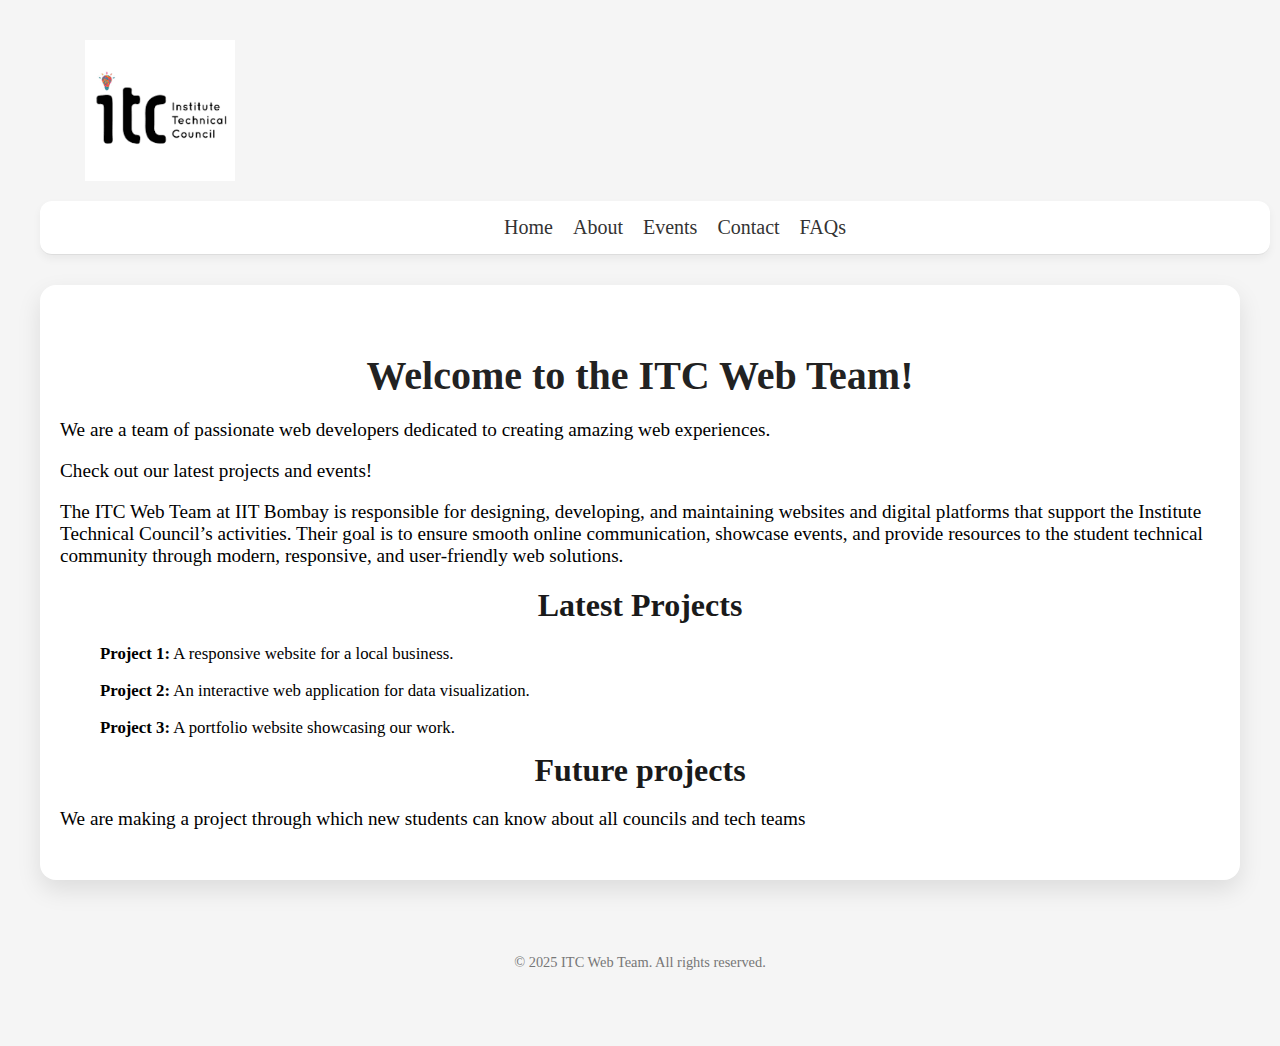
<file: index.html>
<!DOCTYPE html>
<html lang="en">
<head>
    <meta charset="UTF-8">
    <meta name="viewport" content="width=device-width, initial-scale=1.0">
    <title>ITC web Team</title>
    <link rel="stylesheet" href="style.css">
    <link rel="icon" href="download.png" type="images.png">
</head>
<body>
 
    <img src="download().png" alt="itc logo" class="logo">

            <nav class="nav-scroll">
                <ul>
                    <li><a href="index.html">Home</a></li>
                    <li><a href="about.html">About</a></li>
                    <li><a href="events.html">Events</a></li>
                    <li><a href="contact.html">Contact</a></li>
                    <li><a href="FAQs.html">FAQs</a></li>
                </ul>
            </nav>
</body>
    <main class="Home ">
      <div>
        <h1>Welcome to the ITC Web Team!</h1>
        <p>We are a team of passionate web developers dedicated to creating amazing web experiences.</p>
        <p>Check out our latest projects and events!</p>
      </div>

        <div>
      <p>The ITC Web Team at IIT Bombay is responsible for designing, developing, and maintaining websites and digital platforms that support the Institute Technical Council’s activities. Their goal is to ensure smooth online communication, showcase events, and provide resources to the student technical community through modern, responsive, and user-friendly web solutions.</p>
  </div>   
   <div class="projects">
          <h2>Latest Projects</h2>
            <ul class="project-list">
              <li><b>Project 1:</b> A responsive website for a local business.</li>
              <li><b>Project 2:</b> An interactive web application for data visualization.</li>
              <li><b>Project 3:</b> A portfolio website showcasing our work.</li>
            </ul>
      </div>
      <div>
          <h2 class="Future-project">Future projects</h2>
            <p>We are making a project through which new students can know about all councils and tech teams</p>
      </div>
    </main>
    <footer>
        <p>&copy; 2025 ITC Web Team. All rights reserved.</p>
    </footer>
    <script src="script.js"></script>
</html>
</file>
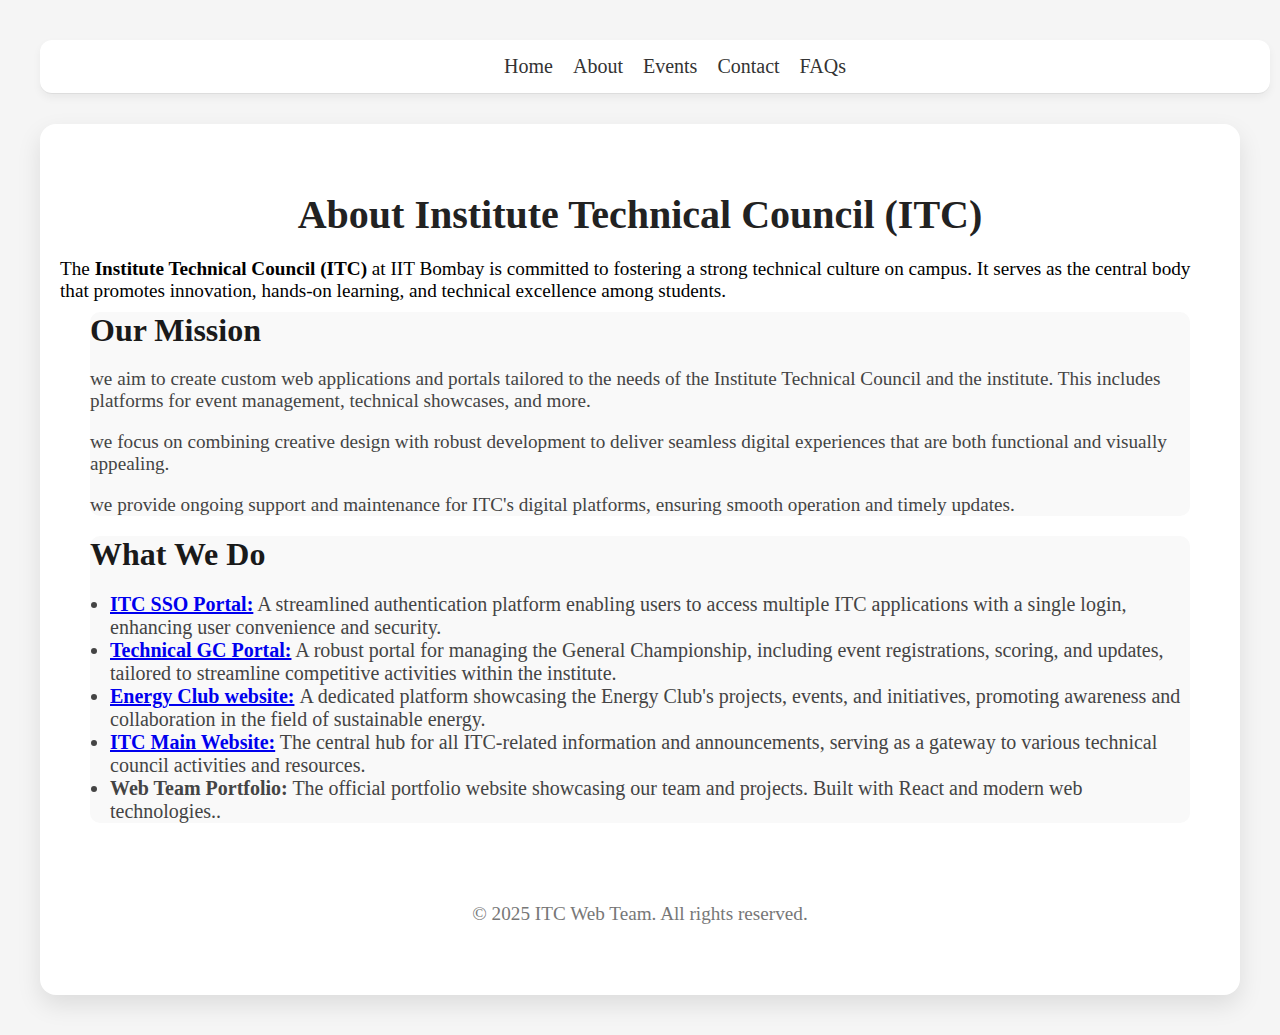
<file: about.html>
<!DOCTYPE html>
<html lang="en">
<head>
    <meta charset="UTF-8">
    <meta name="viewport" content="width=device-width, initial-scale=1.0">
    <title>About</title>
    <link rel="icon" href="download.png" type="image"/png">
    <link rel="stylesheet" href="style.css">

</head>
<body>
  <nav class="nav-scroll">
        <ul>
            <li><a href="index.html">Home</a></li>
            <li><a href="about.html">About</a></li>
            <li><a href="events.html">Events</a></li>
            <li><a href="contact.html">Contact</a></li>
            <li><a href="FAQs.html">FAQs</a></li>
        </ul>
    </nav>
  <main class="about-section">
    <div>
      <h1>About Institute Technical Council (ITC)</h1>
    
      <p>
        The <strong>Institute Technical Council (ITC)</strong> at IIT Bombay is committed to fostering a strong technical culture on campus. It serves as the central body that promotes innovation, hands-on learning, and technical excellence among students.
      </p>
    </div>
<div class="container">
<div class="section">
  <h2>Our Mission</h2>
    <div class="content">
    <p>we aim to create custom web applications and portals tailored to the needs of the Institute Technical Council and the institute. This includes platforms for event management, technical showcases, and more.</p>
    <p>we focus on combining creative design with robust development to deliver seamless digital experiences that are both functional and visually appealing.</p>
    <p>we provide ongoing support and maintenance for ITC's digital platforms, ensuring smooth operation and timely updates.</p>
</div>
</div>

<div class="section">
  <h2>What We Do</h2>
    <div class="content">
    <ul>
      <li><b><a href="https://sso.tech-iitb.org/">ITC SSO Portal:</a></b> A streamlined authentication platform enabling users to access multiple ITC applications with a single login, enhancing user convenience and security.</li>
      <li> <b><a href="https://gc.tech-iitb.org/"> Technical GC Portal:</a></b> A robust portal for managing the General Championship, including event registrations, scoring, and updates, tailored to streamline competitive activities within the institute.</li>
      <li> <b><a href="https://itc.gymkhana.iitb.ac.in/energyclub/#/homepage">Energy Club website:</a> </b> A dedicated platform showcasing the Energy Club's projects, events, and initiatives, promoting awareness and collaboration in the field of sustainable energy.</li>
      <li> <b><a href="https://itc.gymkhana.iitb.ac.in/">ITC Main Website:</a></b> The central hub for all ITC-related information and announcements, serving as a gateway to various technical council activities and resources.</li>
      <li> <b>Web Team Portfolio:</b> The official portfolio website showcasing our team and projects. Built with React and modern web technologies..</li>
 </ul>
</div>
</div>
</div>
          <footer>
        <p>&copy; 2025 ITC Web Team. All rights reserved.</p>
    </footer>
</body>
</html>
</file>
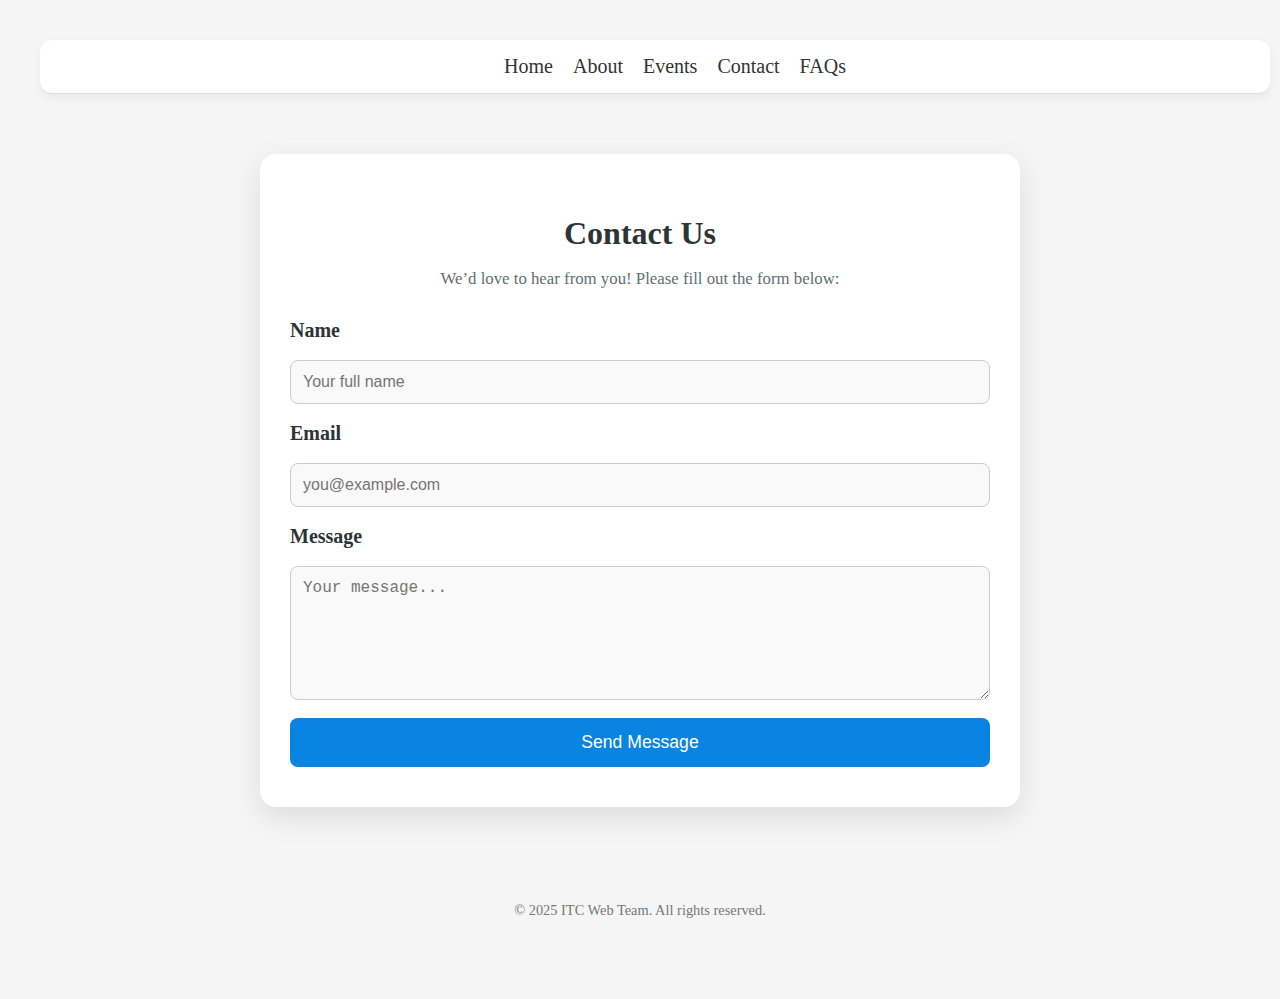
<file: contact.html>
<!DOCTYPE html>
<html lang="en">
<head>
  <meta charset="UTF-8" />
  <meta name="viewport" content="width=device-width, initial-scale=1.0"/>
  <title>Contact Us</title>
  <link rel="stylesheet" href="style.css" />
  <link rel="icon" href="download.png" type="image/png" />  
</head>
<body>
  <nav class="nav-scroll">
        <ul>
            <li><a href="index.html">Home</a></li>
            <li><a href="about.html">About</a></li>
            <li><a href="events.html">Events</a></li>
            <li><a href="contact.html">Contact</a></li>
            <li><a href="FAQs.html">FAQs</a></li>
        </ul>
    </nav>

  <main class="contact-section">
    <h1>Contact Us</h1>
    <p>We’d love to hear from you! Please fill out the form below:</p>

    <form onsubmit="handleSubmit(event)">
      <label for="name">Name</label>
      <input type="text" id="name" placeholder="Your full name" required />

      <label for="email">Email</label>
      <input type="email" id="email" placeholder="you@example.com" required />

      <label for="message">Message</label>
      <textarea id="message" placeholder="Your message..." rows="6" required></textarea>

      <button type="submit">Send Message</button>
    </form>
  </main>
  <script src="script.js"></script>
      <footer>
        <p>&copy; 2025 ITC Web Team. All rights reserved.</p>
    </footer>
</body>
</html>
</file>
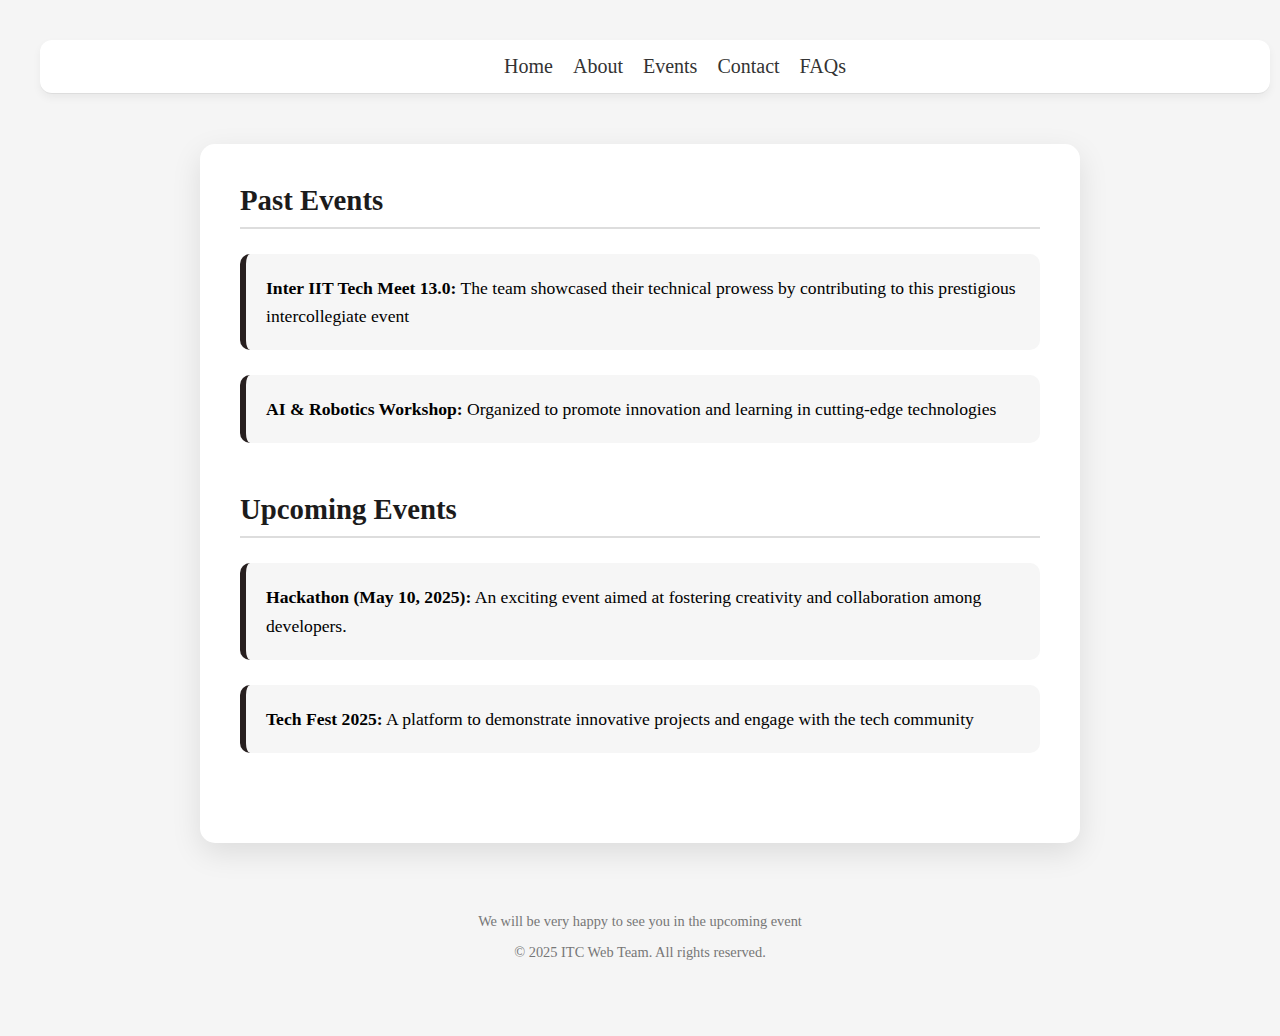
<file: events.html>
<!DOCTYPE html>
<html lang="en">
<head>
    <meta charset="UTF-8">
    <meta name="viewport" content="width=device-width, initial-scale=1.0">
    <title>Events</title>
    <link rel="icon" href="download.png" type="image"/png">
    <link rel="stylesheet" href="style.css">
</head>
<body>
  <nav class="nav-scroll">
        <ul>
            <li><a href="index.html">Home</a></li>
            <li><a href="about.html">About</a></li>
            <li><a href="events.html">Events</a></li>
            <li><a href="contact.html">Contact</a></li>
            <li><a href="FAQs.html">FAQs</a></li>
        </ul>
    </nav>


  <div class="events-container">
    <section class="events-section">
      <h2>Past Events</h2>
      <ul class="event-list">
        <li><b>Inter IIT Tech Meet 13.0:</b> The team showcased their technical prowess by contributing to this prestigious intercollegiate event</li>
        <li><b>AI & Robotics Workshop:</b> Organized to promote innovation and learning in cutting-edge technologies</li>
      </ul>
    </section>
  
    <section class="events-section">
      <h2>Upcoming Events</h2>
      <ul class="event-list">
        <li><b>Hackathon (May 10, 2025):</b> An exciting event aimed at fostering creativity and collaboration among developers.</li>
        <li><b>Tech Fest 2025:</b> A platform to demonstrate innovative projects and engage with the tech community</li>
      </ul>
    </section>
  </div>
  
    <footer>We will be very happy to see you in the upcoming event <br>
        <p>&copy; 2025 ITC Web Team. All rights reserved.</p>
    </footer>
</body>
</html>
</file>
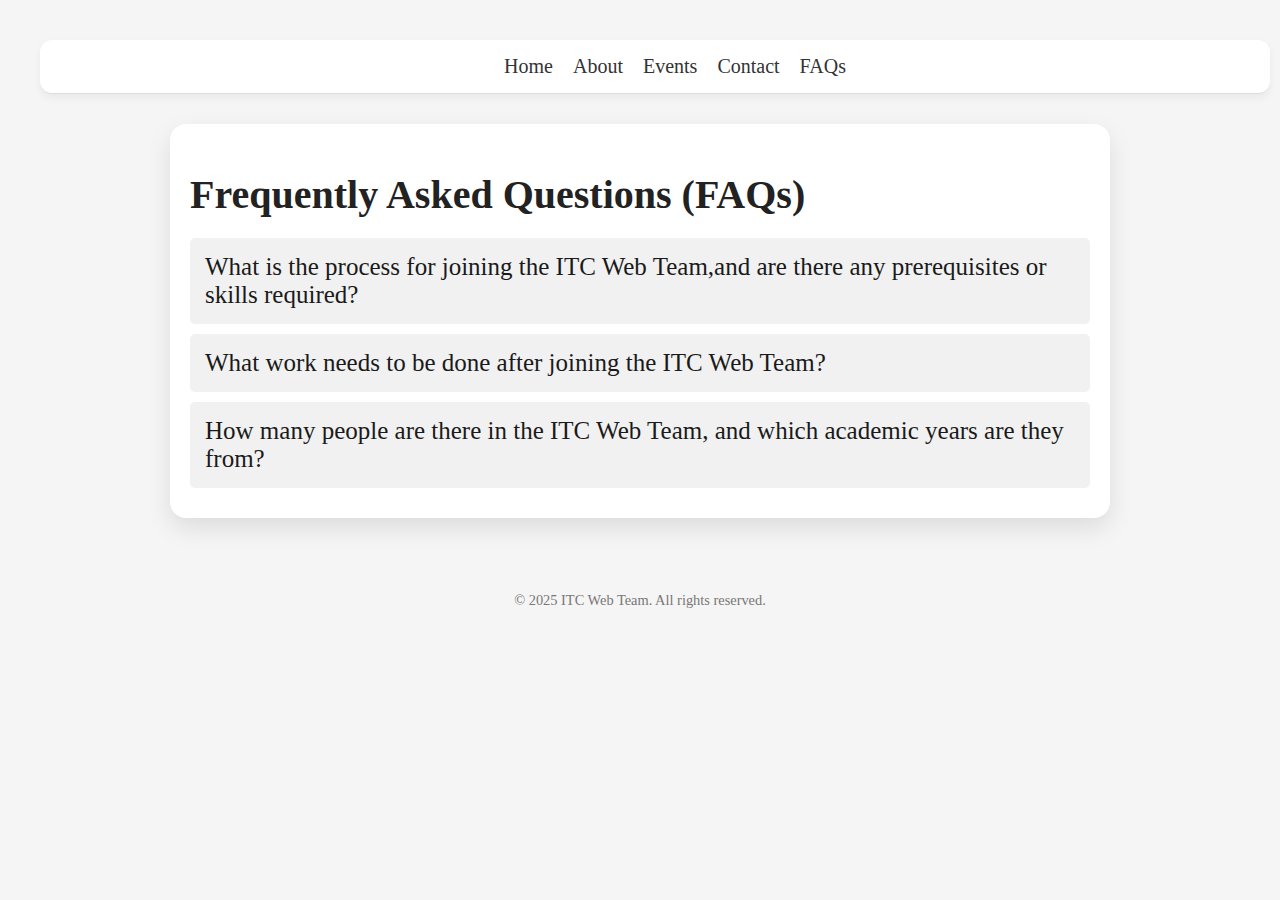
<file: FAQs.html>
<!DOCTYPE html>
<html lang="en">
<head>
    <meta charset="UTF-8">
    <meta name="viewport" content="width=device-width, initial-scale=1.0">
    <title>FAQs</title>
    <link rel="stylesheet" href="style.css" />
    <link rel="icon" href="download.png" type="image/png" /> 
</head>
<body>
    <nav class="nav-scroll">
        <ul>
            <li><a href="index.html">Home</a></li>
            <li><a href="about.html">About</a></li>
            <li><a href="events.html">Events</a></li>
            <li><a href="contact.html">Contact</a></li>
            <li><a href="FAQs.html">FAQs</a></li>
        </ul>
    </nav>
    <main class="faq-section">
        <h1>Frequently Asked Questions (FAQs)</h1>
    
        <div class="faq-item">
            <h2 class="faq-question">What is the process for joining the ITC Web Team,and are there any prerequisites or skills required?</h2>
            <p class="faq-answer">To join the ITC Web Team, you need to submit an assignment, and after being shortlisted, you must clear the interview..</p>
        </div>
    
        <div class="faq-item">
            <h2 class="faq-question">What work needs to be done after joining the ITC Web Team?</h2>
            <p class="faq-answer">After joining the ITC Web Team, you need to work on projects or fulfill the requirements of the institute, or enhance existing code.</p>
        </div>
    
        <div class="faq-item">
            <h2 class="faq-question">How many people are there in the ITC Web Team, and which academic years are they from?</h2>
            <p class="faq-answer">The ITC Web Team consists of 4 conveners, 1 designer, and 1 manager . The convener and designer are first-year students, while the manager are second-year students.</p>
        </div>
    </main>
 
    <script src="script.js"></script>
        <footer>
        <p>&copy; 2025 ITC Web Team. All rights reserved.</p>
    </footer>
</body>
</html>
</file>
<file: style.css>
div h1 {
text-align: center;
font-size: 2.5em;
color: #333;
margin-bottom: 20px;
}
body {
font-family:  garamond;
font-size: 20px;
background: #f5f5f5;
margin: 0;
padding: 40px;
}
.logo {
  position: relative;
  right: 40%;
  width: 150px;
  height: auto;
  display: block;
  margin: 0 auto 20px auto;
}

nav {
  background-color:#ffffff;
  border-radius: 12px;
  border-bottom: 1px solid #ddd;
  box-shadow: 0 4px 8px rgba(0, 0, 0, 0.05);
  padding: 15px;
  margin-bottom: 30px;
  text-align: center;

}
.nav-scroll {
overflow-x: auto;       
white-space: nowrap;   
width: 100%;           
}

.nav-scroll ul {
display: inline-flex;   
margin: 0;
list-style: none;
justify-content: center;
gap: 20px;
}

nav ul li a {
  text-decoration:none  ;
  color: #333;
  font-weight: 500;
  font-size: 20px;
  transition: color 0.5s ease;
}

nav ul li a:hover {
  color: #ceaf62;
}

main {
  padding: 40px 20px;
  background-color: white;
  border-radius: 16px;
  max-width: 1200px;
  margin: auto;
  box-shadow: 0 10px 25px rgba(0, 0, 0, 0.1);
}


main.Home :hover{
  background-color: #f0f0f0;
  border-radius: 10px;
}

main h1 {
  font-size: 2.5rem;
  margin-bottom: 20px;
  color: #222;
}

main p,.project-list {
  font-size: 1.2rem;
  margin-bottom: 10px;
}

/* Footer styling */
footer {
  text-align: center;
  margin-top: 40px;
  padding: 20px 0;
  font-size: 0.9rem;
  color: #777;
}

.contact-section {
max-width: 700px;
margin: 60px auto;
background-color: #fff;
padding: 40px 30px;
border-radius: 16px;
box-shadow: 0 10px 30px rgba(0, 0, 0, 0.1);
}

.contact-section h1 {
text-align: center;
font-size: 2rem;
color: #2d3436;
margin-bottom: 10px;
}

.contact-section p {
text-align: center;
color: #636e72;
margin-bottom: 30px;
font-size: 1.05rem;
}

form {
display: flex;
flex-direction: column;
gap: 18px;
}

label {
font-weight: 600;
color: #2d3436;
}

input,
textarea {
padding: 12px;
font-size: 1rem;
border: 1px solid #ccc;
border-radius: 8px;
background-color: #f9f9f9;
transition: border-color 0.3s;
}

input:focus,
textarea:focus {
border-color: #0984e3;
outline: none;
background-color: #fff;
}

button {
padding: 14px;
background-color: #0984e3;
color: white;
font-size: 1.1rem;
border: none;
border-radius: 8px;
cursor: pointer;
transition: background 0.3s ease;
}

button:hover {
background-color: #0566c5;
}

.projects {
text-align: center;
margin-top: 20px;
}

.project-list {
list-style: none;
max-width: 600px;
text-align: left;
font-size: 1.05rem;
}

.project-list li {
margin-bottom: 10px;
line-height: 1.6;
}
.Future-project {
text-align: center;
}
.events-container {
max-width: 800px;
margin: 50px auto;
background: #ffffff;
padding: 40px;
border-radius: 15px;
box-shadow: 0 10px 30px rgba(0, 0, 0, 0.1);
}

.events-section {
margin-bottom: 50px;
}

.events-section h2 {
font-size: 1.8rem;
color: #1c1b1b;
margin-bottom: 25px;
border-bottom: 2px solid #ddd;
padding-bottom: 10px;
}

.event-list {
list-style: none;
padding-left: 0;
display: flex;
flex-direction: column;
gap: 25px;
}

.event-list li {
background-color: #f6f6f6;
border-left: 6px solid #271f1f;
padding: 20px;
border-radius: 10px;
font-size: 1.1rem;
line-height: 1.6;
transition: transform 0.2s ease;
}

.event-list li:hover {
transform: translateY(-3px);
background-color: #f0eeee;
} 
/* About Section Styling */


.container {
max-width: 1100px;
margin: auto;
background: #fff;
border-radius: 15px;

}

.section {
margin-bottom: 20px;
border-radius: 10px;
background-color: #f9f9f9;
transition: background 0.4s;
}

.section:hover {
background-color: #e0e0e0;
}

h2 {
margin: 0;
color: #1a1a1a;
font-size: 1.6em;
}

.content {
margin-top: 10px;
color: #444;
font-size: 1em;
}

.content ul {
padding-left: 20px;
}
@media (max-width: 600px) {
.about-section {
  padding: 30px 20px;

}
}
.faq-section {
max-width: 900px;
margin: auto;
padding: 20px;
}

.faq-question {
cursor: pointer;
font-weight: 10;
font-size: 25px;
background-color: #f1f1f1;
margin: 10px 0;
padding: 15px;
border-radius: 5px;
transition: background-color 0.3s;
}

.faq-question:hover {
background-color: #e0e0e0;
}

.faq-answer {
display: none;
padding: 10px 15px;
background-color: #fafafa;
border-left: 4px solid #9daab3;
margin-bottom: 10px;
border-radius: 0 0 5px 5px;
}
</file>
